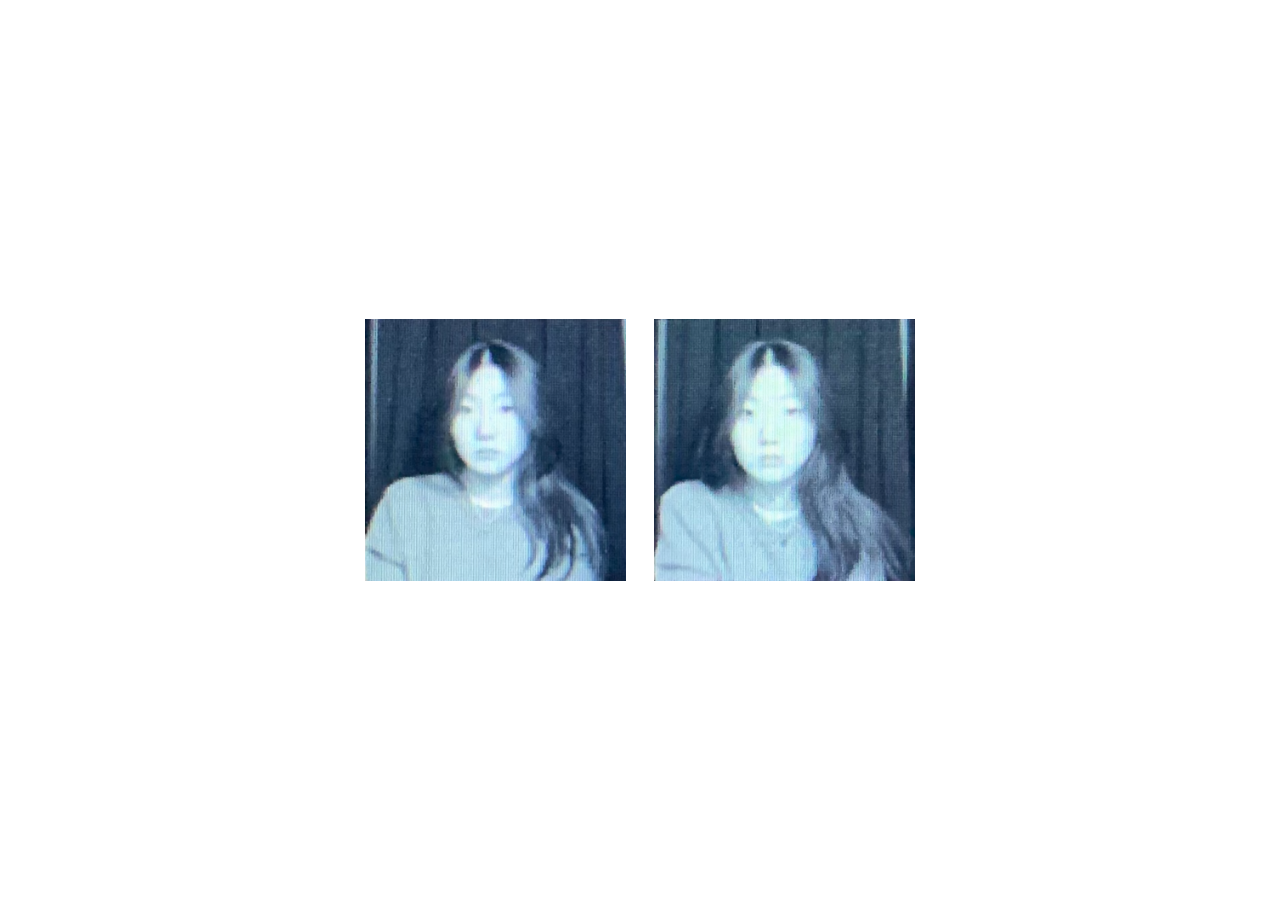
<file: index.html>
<!DOCTYPE html>
<html lang="en">

<head>
    <meta charset="UTF-8">
    <meta name="viewport" content="width=device-width, initial-scale=1.0">

    <title>xiarchive</title>

    <link rel="stylesheet" href="src/homepage.css">
    <script src="src/homepage.js" defer></script>
</head>

<body>
    <main class="main-container">

        <div class="composition">

            <div id="left-info" class="side-info left-info" hidden>
                <h1>xiarchive</h1>
            </div>

            <div id="right-info" class="side-info right-info" hidden>
                <ul>
                    <li><a href="cookbook.html">cookbook</a></li>
                    <li><a href="cities.html">cities</a></li>
                    <li><a href="lovenfun.html">love and fun</a></li>
                </ul>
            </div>

            <div class="image-grid">

                <a class="image-card" id="left-image">
                    <img src="assets/images/photobooth1.png" alt="homeleft">
                </a>

                <a class="image-card" id="right-image">
                    <img src="assets/images/photobooth4.png" alt="homeright">
                </a>

            </div>
        </div>
    </main>
</body>

</html>
</file>
<file: src/homepage.css>
/* General reset */

* {
    margin: 0;
    padding: 0;
    box-sizing: border-box;
}

html, body {
    width: 100%;
    min-height: 100%;
    background-color: white;
}


/* Main screen */

.main-container {
    width: 100%;
    min-height: 100vh;
    min-height: 100svh;

    display: flex;
    justify-content: center;
    align-items: center;

    overflow: hidden;
}


/* Central composition */

.composition {
    position: relative;

    width: min(92vw, 1100px);
    aspect-ratio: 11 / 4;

    display: flex;
    justify-content: center;
    align-items: center;
}


/* Image positioning */

.image-grid {
    width: 50%;

    display: flex;
    justify-content: center;
    align-items: center;

    gap: 5%;
}

.image-card {
    display: block;

    flex: 1 1 0;
    min-width: 0;

    aspect-ratio: 1 / 1;
    overflow: hidden;
}

.image-card img {
    width: 100%;
    height: 100%;

    object-fit: cover;
    display: block;
}


/* Side information */

.side-info {
    position: absolute;

    top: 50%;
    transform: translateY(-50%);

    color: black;
    font-family: Arial, sans-serif;

    font-size: clamp(10px, 1.5vw, 20px);
}


/* Left information */

.left-info {
    left: 0;
}

.left-info h1 {
    font-size: inherit;
    font-weight: normal;
}


/* Right information */

.right-info {
    right: 0;
    text-align: right;
}

.right-info ul {
    list-style: none;
}

.right-info li {
    font-size: inherit;
    margin-bottom: 0.25em;
}

.right-info a {
    color: black;
    text-decoration: none;
}

.right-info a:hover {
    color: #b4dff3;
}


/* Hidden information */

.side-info[hidden] {
    display: none;
}


/* Mobile responsiveness */

@media (max-width: 480px) {

    .composition {
        width: 94vw;
        aspect-ratio: 10 / 4;
    }

    .image-grid {
        width: 60%;
        gap: 4%;
    }

    .side-info {
        font-size: clamp(9px, 2.5vw, 12px);
    }

}
</file>
